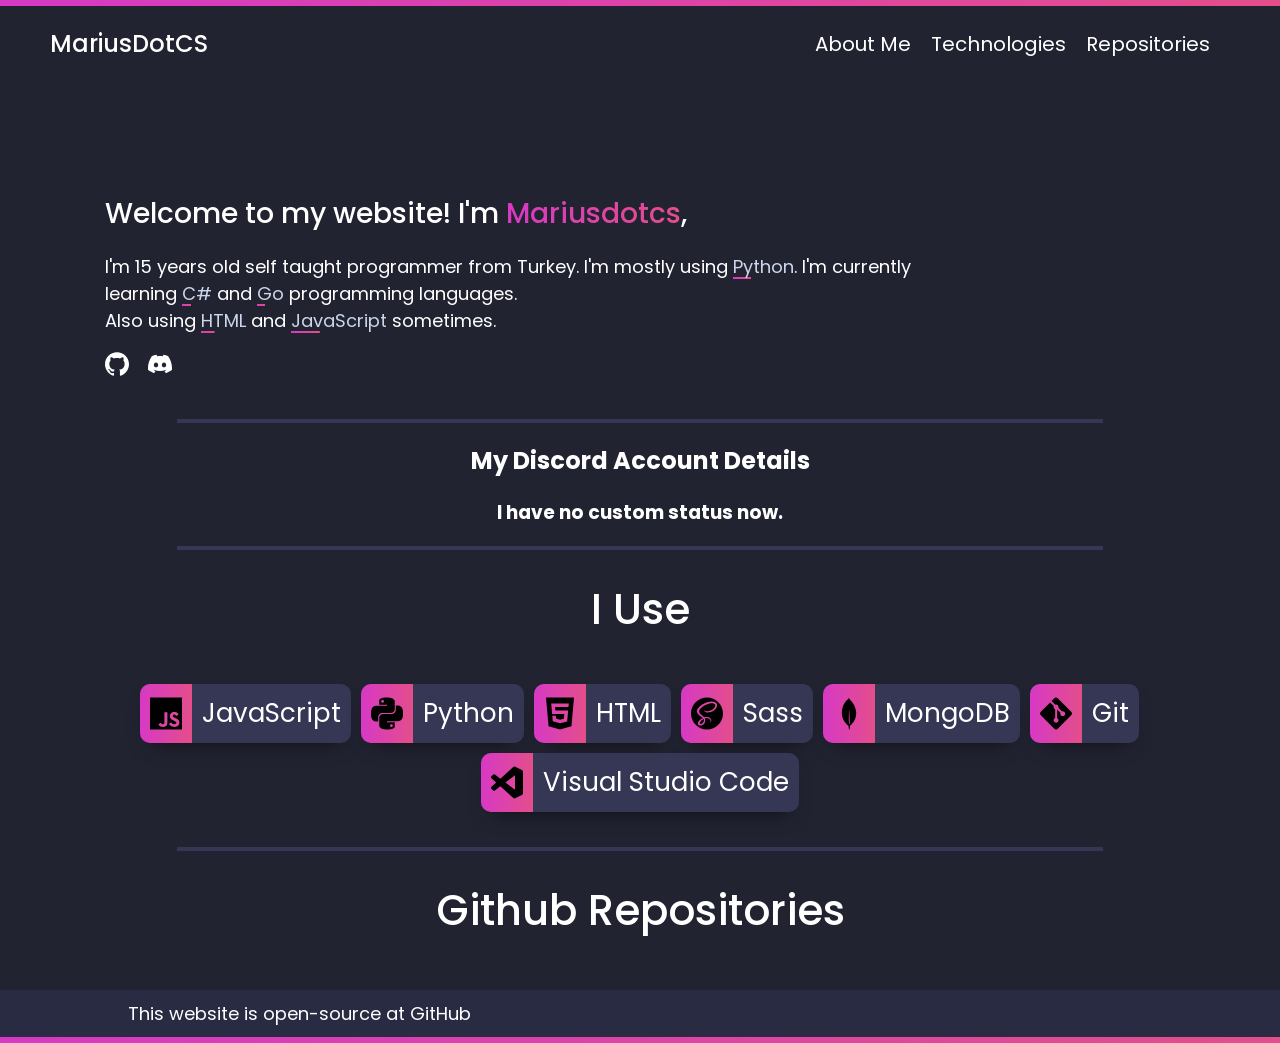
<file: index.html>
<!DOCTYPE html>
<html lang="en">
    <head>
        <meta charset="UTF-8" />
        <meta name="viewport" content="width=device-width, initial-scale=1.0" />
        <!-- Metadata -->
        <meta content="@Mariusdotcs" property="og:title" />
        <meta
            content="Welcome to my website, I'm Marius."
            property="og:description"
        />
        <meta content="Marius" property="og:site_name" />
        <meta content="website" property="og:type" />
        <meta content="en_US" property="og:locale" />
        <meta content="https://raw.githubusercontent.com/Mariusdotcs/Mariusdotcs.github.io/main/static/images/favicon.png" property="og:image" />

        <meta name="title" content="Marius" />
        <meta
            name="description"
            content="Welcome to my website, I'm Marius."
        />
        <meta
            name="keywords"
            content="website,Mariusdotcs,selenay,github,web,personal,hyaline,htmotor,lanyard,krema"
        />
        <meta name="robots" content="index, follow" />
        <meta name="language" content="English" />
        <meta name="author" content="https://github.com/mariusdotcs" />

        <!-- Load Style -->
        <link rel="stylesheet" href="./static/scss/style.css" />

        <link
            rel="shortcut icon"
            type="image/png"
            href="./static/images/favicon.png"
        />
        <title>Mariusdotcs</title>
    </head>
    <body>
        <div class="line"></div>
        <div id="navbar">
            <h1>MariusDotCS</h1>
            <span class="button-list">
                <a href="#about">About Me</a>
                <a href="#technologies">Technologies</a>
                <a href="#repos">Repositories</a>
            </span>
        </div>
        <div class="center">
            <div class="flex-container">
                <div class="about" id="about">
                    <h1>
                        Welcome to my website! I&#39;m <span>Mariusdotcs</span>,
                    </h1>
                    <p class="desc">
                        I&#39;m 15 years old self taught programmer from Turkey.
                        I&#39;m mostly using
                        <a href="https://www.python.org/" target="_blank"
                            >Python</a
                        >. I&#39;m currently learning
                        <a href="https://www.w3schools.com/cs/index.php" target="_blank"
                            >C#</a
                        >
                        and
                        <a href="https://golang.org/" target="_blank">Go</a>
                        programming languages.
                        <br />
                        Also using
                        <a href="https://www.w3.org/wiki/Html/Training/What_is_HTML" target="_blank"
                            >HTML</a
                        >
                        and
                        <a href="https://www.javascript.com/" target="_blank"
                            >JavaScript</a
                        >
                        sometimes.
                    </p>
                    <span class="social">
                       
                        <a href="https://github.com/Mariusdotcs" target="_blank">
                            <img
                                src="./static/images/github.svg"
                                alt="github"
                            />
                        </a>
                        <a
                            href="https://discord.com/users/938401082105806909"
                            target="_blank"
                        >
                            <img
                                src="./static/images/discord.svg"
                                alt="discord"
                            />
                        </a>
                    </span>
                </div>
                <div class="profile" id="profile">
                    <div class="status" id="status">
                        <img
                            src="./static/images/default.png"
                            alt="avatar"
                            id="avatar"
                            class="avatar-pic"
                        />
                    </div>
                    <div id="details">
                        <span id="username">abcdef</span>
                        <span id="tag">#0000</span></br>
                       
                    </div>
                </div>
            </div><hr />
        <div><center><h2 style="color: white;">My Discord Account Details</h2>
            <h3 style="color:white;" id="stateX">I have no custom status now.</h3>
            <h3 style="color:white;" id="gameX"></h3>
        </div>
            <hr />
            <h1 class="title">I Use</h1>
            <div id="technologies"></div>
            <hr />
            <h1 class="title">Github Repositories</h1>
            <div id="repos"></div>
        </div>
        <div class="alt-footer" style="float: bottom">
            <a
                href="https://github.com/Marius/Marius.github.io"
                target="_blank"
                >This website is open-source at GitHub</a
            >
        </div>
        <div class="line" style="float: bottom"></div>
    </body>
    <script src="./static/js/socket.js"></script>
    <script src="./static/js/technologies.js"></script>
    <script src="./static/js/github.js"></script>
</html>
</file>
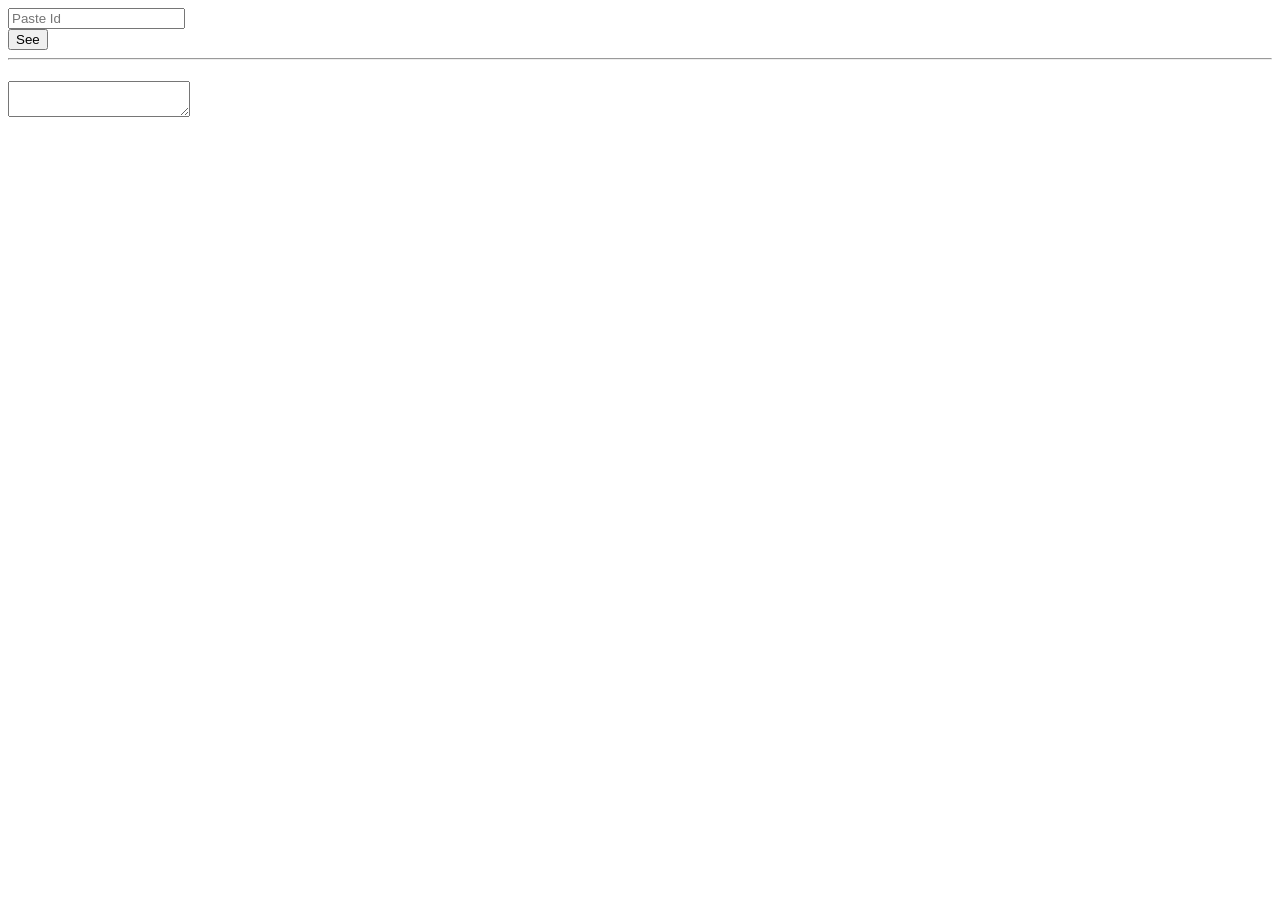
<file: tools/acebin.html>
<!DOCTYPE html>
<html lang="en">
<head>
    <meta charset="UTF-8">
    <meta http-equiv="X-UA-Compatible" content="IE=edge">
    <meta name="viewport" content="width=device-width, initial-scale=1.0">
    <title>Acebin Viewer</title>
</head>
<body>
    <input type="text" id="paste-id" placeholder="Paste Id"/>
    <button onclick="getPost()" style="display: block;">See</button>
    <hr>
    <h1 id="title"></h1>
    <p id="lang"></p>
    <textarea name="code" id="code"></textarea>
    <script>
        async function getPost() {
            const postId = document.getElementById("paste-id").value

            let formData = new FormData();
            formData.append("id", postId);

            const response = await fetch("https://acebin.herokuapp.com/info", {
                method: "POST",
                body: formData
            })

            const jsonResult = await response.json()
            
            if (response.ok) {
                document.getElementById("title").innerText = jsonResult.title
                document.getElementById("lang").innerText = jsonResult.lang
                document.getElementById("code").value = jsonResult.data
            } else {
                alert(jsonResult.error)
            }
        }
    </script>
</body>
</html>
</file>
<file: static/scss/style.css>
@import url("https://fonts.googleapis.com/css2?family=Poppins:wght@200;300;400;500;600&display=swap");
html {
  scroll-behavior: smooth;
}

body {
  background-color: #222331;
  margin: 0;
  font-family: "Poppins", sans-serif;
}

hr {
  width: 80%;
  outline: none;
  border: 2px solid #353755;
}

.line {
  min-height: 6px;
  background: #d739c4;
  background: -webkit-gradient(linear, left top, right top, from(#d739c4), to(#e34e8b));
  background: linear-gradient(90deg, #d739c4 0%, #e34e8b 100%);
}

.alt-footer {
  background-color: #292b42;
  padding: 10px;
  padding-left: 10%;
  padding-right: 10%;
}

.alt-footer a {
  color: #fff;
  text-decoration: none;
  background-image: -webkit-gradient(linear, left top, right top, from(#d739c4), to(#e34e8b));
  background-image: linear-gradient(90deg, #d739c4 0%, #e34e8b 100%);
  background-position: bottom left;
  background-repeat: no-repeat;
  background-size: 0% 2px;
  -webkit-transition: 1s ease;
  transition: 1s ease;
  font-size: 18px;
}

.alt-footer a:hover {
  background-size: 100% 2px;
}

#navbar {
  display: -webkit-box;
  display: -ms-flexbox;
  display: flex;
  -ms-flex-wrap: wrap;
      flex-wrap: wrap;
  background-color: transparent;
  margin-top: 10px;
  -webkit-box-align: center;
      -ms-flex-align: center;
          align-items: center;
  -webkit-box-pack: justify;
      -ms-flex-pack: justify;
          justify-content: space-between;
  padding: 10px;
  padding-left: 50px;
  padding-right: 50px;
}

#navbar h1 {
  display: inline-block;
  margin: 0;
  color: #fff;
  margin-right: 20px;
  font-size: 24px;
  font-weight: 500;
}

#navbar .button-list {
  display: -webkit-inline-box;
  display: -ms-inline-flexbox;
  display: inline-flex;
  -ms-flex-wrap: wrap;
      flex-wrap: wrap;
  float: right;
}

@media only screen and (max-width: 603px) {
  #navbar .button-list {
    float: none;
    margin-top: 10px;
  }
}

#navbar .button-list a {
  margin: 0 20px 0 0;
  font-size: 20px;
  font-weight: 400;
  -webkit-transition: 250ms;
  transition: 250ms;
  color: #fff;
  text-decoration: none;
  background-image: -webkit-gradient(linear, left top, right top, from(#d739c4), to(#e34e8b));
  background-image: linear-gradient(90deg, #d739c4 0%, #e34e8b 100%);
  background-position: bottom center;
  background-repeat: no-repeat;
  background-size: 0% 3px;
  -webkit-transition: 500ms ease;
  transition: 500ms ease;
}

#navbar .button-list a:hover {
  background-size: 100% 3px;
}

.center {
  margin: 0 auto;
  width: 90%;
  text-align: center;
}

.flex-container {
  margin: 75px 25px 0 25px;
  display: -webkit-box;
  display: -ms-flexbox;
  display: flex;
  -ms-flex-wrap: wrap-reverse;
      flex-wrap: wrap-reverse;
  -ms-flex-pack: distribute;
      justify-content: space-around;
  -webkit-box-align: center;
      -ms-flex-align: center;
          align-items: center;
}

@media only screen and (max-width: 603px) {
  .flex-container {
    margin-top: 10px;
  }
}

.flex-container .profile {
  margin-top: 30px;
  margin-bottom: 30px;
  opacity: 0;
  -webkit-transition: 500ms;
  transition: 500ms;
}

.flex-container .profile .status {
  display: -webkit-box;
  display: -ms-flexbox;
  display: flex;
  -ms-flex-line-pack: center;
      align-content: center;
  -webkit-box-align: center;
      -ms-flex-align: center;
          align-items: center;
  -webkit-box-pack: center;
      -ms-flex-pack: center;
          justify-content: center;
  width: 156px;
  height: 156px;
  margin: auto;
  background-color: #ff3640;
  border-radius: 30% 70% 70% 30%/30% 30% 70% 70%;
  -webkit-box-shadow: 15px 15px 50px rgba(0, 0, 0, 0.2);
          box-shadow: 15px 15px 50px rgba(0, 0, 0, 0.2);
  -webkit-animation: morphing 10s ease-in-out infinite;
          animation: morphing 10s ease-in-out infinite;
  overflow: hidden;
}

.flex-container .profile .status:hover {
  -webkit-animation-play-state: paused;
          animation-play-state: paused;
}

.flex-container .profile .status .avatar-pic {
  width: 128px;
  border-radius: 50%;
  -webkit-animation: smooth-shake 10s ease-in-out infinite;
          animation: smooth-shake 10s ease-in-out infinite;
}

.flex-container .profile #details {
  margin-top: 10px;
}

.flex-container .profile #details #username {
  color: #fff;
  font-size: 26px;
  font-weight: 400;
}

.flex-container .profile #details #tag {
  background: -webkit-gradient(linear, left top, right top, from(#d739c4), to(#e34e8b));
  background: linear-gradient(90deg, #d739c4 0%, #e34e8b 100%);
  background-clip: text;
  -webkit-background-clip: text;
  -webkit-text-fill-color: transparent;
  font-size: 18px;
  font-weight: 500;
}

.flex-container .about {
  width: 80%;
  text-align: left;
}

.flex-container .about h1 {
  color: #fff;
  word-wrap: break-word;
  font-size: 28px;
  font-weight: 500;
}

.flex-container .about h1 span {
  background: -webkit-gradient(linear, left top, right top, from(#d739c4), to(#e34e8b));
  background: linear-gradient(90deg, #d739c4 0%, #e34e8b 100%);
  background-clip: text;
  -webkit-background-clip: text;
  -webkit-text-fill-color: transparent;
}

.flex-container .about p {
  color: #fff;
  font-size: 18px;
  font-weight: 400;
  word-wrap: break-word;
}

.flex-container .about p a {
  color: #cbd6ec;
  text-decoration: none;
  background-image: -webkit-gradient(linear, left top, right top, from(#d739c4), to(#e34e8b));
  background-image: linear-gradient(90deg, #d739c4 0%, #e34e8b 100%);
  background-position: bottom left;
  background-repeat: no-repeat;
  background-size: 30% 2px;
  -webkit-transition: 500ms ease;
  transition: 500ms ease;
}

.flex-container .about p a:hover {
  background-size: 100% 2px;
}

.flex-container .about .social a {
  margin: 0 15px 0 0;
  text-decoration: none;
}

.flex-container .about .social img {
  width: 24px;
  -webkit-transition: 250ms;
  transition: 250ms;
  -webkit-filter: invert(100%) sepia(100%) saturate(0%) hue-rotate(135deg) brightness(107%) contrast(101%);
          filter: invert(100%) sepia(100%) saturate(0%) hue-rotate(135deg) brightness(107%) contrast(101%);
}

.flex-container .about .social img:hover {
  -webkit-transform: scale(1.1);
          transform: scale(1.1);
}

.title {
  color: #fff;
  font-size: 42px;
  font-weight: 500;
  word-break: break-all;
}

#technologies {
  margin: 0 auto;
  padding: 10px;
  display: -webkit-box;
  display: -ms-flexbox;
  display: flex;
  -ms-flex-wrap: wrap;
      flex-wrap: wrap;
  -webkit-box-pack: center;
      -ms-flex-pack: center;
          justify-content: center;
  -webkit-box-align: center;
      -ms-flex-align: center;
          align-items: center;
  width: 90%;
  margin-bottom: 20px;
}

#technologies .technology {
  display: -webkit-box;
  display: -ms-flexbox;
  display: flex;
  background-color: #353755;
  border-radius: 10px;
  margin: 5px;
  -webkit-box-shadow: 0px 10px 21px -12px rgba(0, 0, 0, 0.75);
  box-shadow: 0px 10px 21px -12px rgba(0, 0, 0, 0.75);
}

#technologies .technology:hover {
  -webkit-box-shadow: 0px 13px 24px -15px rgba(0, 0, 0, 0.88);
  box-shadow: 0px 13px 24px -15px rgba(0, 0, 0, 0.88);
}

#technologies .technology:hover > a {
  background-size: 100% 100%;
  padding-left: 36px;
  padding-right: 36px;
}

#technologies .technology:hover > img {
  opacity: 0;
  width: 0px;
  padding: 0px;
}

#technologies .technology img {
  background: -webkit-gradient(linear, left top, right top, from(#d739c4), to(#e34e8b));
  background: linear-gradient(90deg, #d739c4 0%, #e34e8b 100%);
  margin: 0;
  padding: 10px;
  width: 32px;
  border-top-left-radius: 10px;
  border-bottom-left-radius: 10px;
  -webkit-transition: 350ms ease;
  transition: 350ms ease;
}

#technologies .technology a {
  padding: 10px;
  display: inline;
  color: #fff;
  font-size: 26px;
  font-weight: 400;
  text-decoration: none;
  background-image: -webkit-gradient(linear, left top, right top, from(#d739c4), to(#e34e8b));
  background-image: linear-gradient(90deg, #d739c4 0%, #e34e8b 100%);
  background-position: center center;
  background-repeat: no-repeat;
  background-size: 0% 0%;
  -webkit-transition: 350ms ease;
  transition: 350ms ease;
  border-radius: 10px;
}

#repos {
  display: -webkit-box;
  display: -ms-flexbox;
  display: flex;
  -webkit-box-flex: 1;
      -ms-flex: 1 1 25%;
          flex: 1 1 25%;
  -webkit-box-orient: horizontal;
  -webkit-box-direction: normal;
      -ms-flex-direction: row;
          flex-direction: row;
  -ms-flex-wrap: wrap;
      flex-wrap: wrap;
  margin-right: 5%;
  margin-left: 5%;
  margin-bottom: 20px;
}

#repos .repo {
  -webkit-box-flex: 1;
      -ms-flex: 1 1 25%;
          flex: 1 1 25%;
  width: auto;
  margin: 10px;
  background-color: #292b42;
  border-radius: 15px;
  height: auto;
  -webkit-transition: 250ms;
  transition: 250ms;
  padding: 15px;
  padding-left: 20px;
  padding-right: 20px;
  -webkit-box-shadow: 0px 10px 21px -12px rgba(0, 0, 0, 0.75);
  box-shadow: 0px 10px 21px -12px rgba(0, 0, 0, 0.75);
}

#repos .repo:hover {
  -webkit-transform: translateY(-5px);
          transform: translateY(-5px);
  -webkit-box-shadow: 0px 13px 24px -15px rgba(0, 0, 0, 0.88);
  box-shadow: 0px 13px 24px -15px rgba(0, 0, 0, 0.88);
}

#repos .repo .repo-title {
  display: -webkit-box;
  display: -ms-flexbox;
  display: flex;
  -ms-flex-wrap: wrap;
      flex-wrap: wrap;
  -webkit-box-pack: justify;
      -ms-flex-pack: justify;
          justify-content: space-between;
  -webkit-box-align: center;
      -ms-flex-align: center;
          align-items: center;
  margin: 0 auto;
}

#repos .repo .repo-title a {
  color: #fff;
  font-size: 24px;
  text-decoration: none;
  background-image: -webkit-gradient(linear, left top, right top, from(#d739c4), to(#e34e8b));
  background-image: linear-gradient(90deg, #d739c4 0%, #e34e8b 100%);
  background-position: bottom left;
  background-repeat: no-repeat;
  background-size: 50% 3px;
  -webkit-transition: 500ms ease;
  transition: 500ms ease;
}

#repos .repo .repo-title a:hover {
  background-size: 100% 3px;
}

#repos .repo .repo-title img {
  margin-left: 5px;
  width: 18px;
  -webkit-filter: invert(91%) sepia(19%) saturate(5835%) hue-rotate(351deg) brightness(99%) contrast(95%);
          filter: invert(91%) sepia(19%) saturate(5835%) hue-rotate(351deg) brightness(99%) contrast(95%);
}

#repos .repo .repo-title p {
  display: inline;
  font-size: 20px;
  font-weight: 400;
  font-family: "Poppins", serif;
  color: #fff;
}

#repos .repo p {
  color: #cbd6ec;
  font-size: 16px;
  font-weight: 400;
  text-align: left;
}

@-webkit-keyframes morphing {
  0% {
    border-radius: 30% 70% 70% 30%/30% 30% 70% 70%;
    -webkit-box-shadow: 15px 15px 50px rgba(0, 0, 0, 0.2);
            box-shadow: 15px 15px 50px rgba(0, 0, 0, 0.2);
  }
  25% {
    border-radius: 58% 42% 75% 25%/76% 46% 54% 24%;
  }
  50% {
    border-radius: 50% 50% 33% 67%/55% 27% 73% 45%;
    -webkit-box-shadow: -10px -5px 50px rgba(0, 0, 0, 0.2);
            box-shadow: -10px -5px 50px rgba(0, 0, 0, 0.2);
  }
  75% {
    border-radius: 33% 67% 58% 42%/63% 68% 32% 37%;
  }
}

@keyframes morphing {
  0% {
    border-radius: 30% 70% 70% 30%/30% 30% 70% 70%;
    -webkit-box-shadow: 15px 15px 50px rgba(0, 0, 0, 0.2);
            box-shadow: 15px 15px 50px rgba(0, 0, 0, 0.2);
  }
  25% {
    border-radius: 58% 42% 75% 25%/76% 46% 54% 24%;
  }
  50% {
    border-radius: 50% 50% 33% 67%/55% 27% 73% 45%;
    -webkit-box-shadow: -10px -5px 50px rgba(0, 0, 0, 0.2);
            box-shadow: -10px -5px 50px rgba(0, 0, 0, 0.2);
  }
  75% {
    border-radius: 33% 67% 58% 42%/63% 68% 32% 37%;
  }
}

@-webkit-keyframes smooth-shake {
  0%,
  to {
    -webkit-transform: translateY(5px);
    transform: translateY(5px);
  }
  50% {
    -webkit-transform: translateY(-10px);
    transform: translateY(-10px);
  }
}

@keyframes smooth-shake {
  0%,
  to {
    -webkit-transform: translateY(5px);
    transform: translateY(5px);
  }
  50% {
    -webkit-transform: translateY(-10px);
    transform: translateY(-10px);
  }
}

* {
  scrollbar-width: thin;
  scrollbar-color: #353755 #222331;
}

*::-webkit-scrollbar {
  width: 14px;
}

*::-webkit-scrollbar-track {
  background: #222331;
}

*::-webkit-scrollbar-thumb {
  background-color: #353755;
  border-radius: 10px;
  border: 3px solid #222331;
}

.container {
  display: block;
  position: relative;
  padding-left: 35px;
  cursor: pointer;
  font-size: 16px;
  -webkit-user-select: none;
  -moz-user-select: none;
  -ms-user-select: none;
  user-select: none;
  color: #fff;
  width: 300px;
  background-color: #1a1b24;
  border-radius: 10px;
  padding-top: 5px;
  padding-bottom: 5px;
  margin: 5px;
}

.container input {
  position: absolute;
  opacity: 0;
  cursor: pointer;
  height: 0;
  width: 0;
}

.container input:checked ~ .checkmark {
  background: -webkit-gradient(linear, left top, right top, from(#d739c4), to(#e34e8b));
  background: linear-gradient(90deg, #d739c4 0%, #e34e8b 100%);
}

.container input:checked ~ .checkmark:after {
  display: block;
}

.checkmark {
  position: absolute;
  top: 3px;
  left: 3px;
  height: 19px;
  width: 19px;
  background-color: #292a3b;
  border-radius: 8px;
  padding: 5px;
}

.checkmark:hover {
  background-color: #2c2d41;
}

.checkmark::after {
  content: "";
  position: absolute;
  display: none;
}

.container .checkmark:after {
  left: 10px;
  top: 6px;
  width: 5px;
  height: 10px;
  border: solid white;
  border-width: 0 3px 3px 0;
  -webkit-transform: rotate(45deg);
  transform: rotate(45deg);
}

#perm-title {
  margin-top: 50px;
  color: whitesmoke;
  font-size: 32px;
  font-weight: 400;
}

#perm-desc {
  color: #eee;
  font-size: 18px;
}

#perm-desc span {
  background: -webkit-gradient(linear, left top, right top, from(#d739c4), to(#e34e8b));
  background: linear-gradient(90deg, #d739c4 0%, #e34e8b 100%);
  background-clip: text;
  -webkit-background-clip: text;
  -webkit-text-fill-color: transparent;
  font-weight: bold;
}

#perm-list {
  width: 70%;
  margin: 0 auto;
  display: -webkit-box;
  display: -ms-flexbox;
  display: flex;
  -webkit-box-pack: center;
      -ms-flex-pack: center;
          justify-content: center;
  -ms-flex-wrap: wrap;
      flex-wrap: wrap;
}
/*# sourceMappingURL=style.css.map */
</file>
